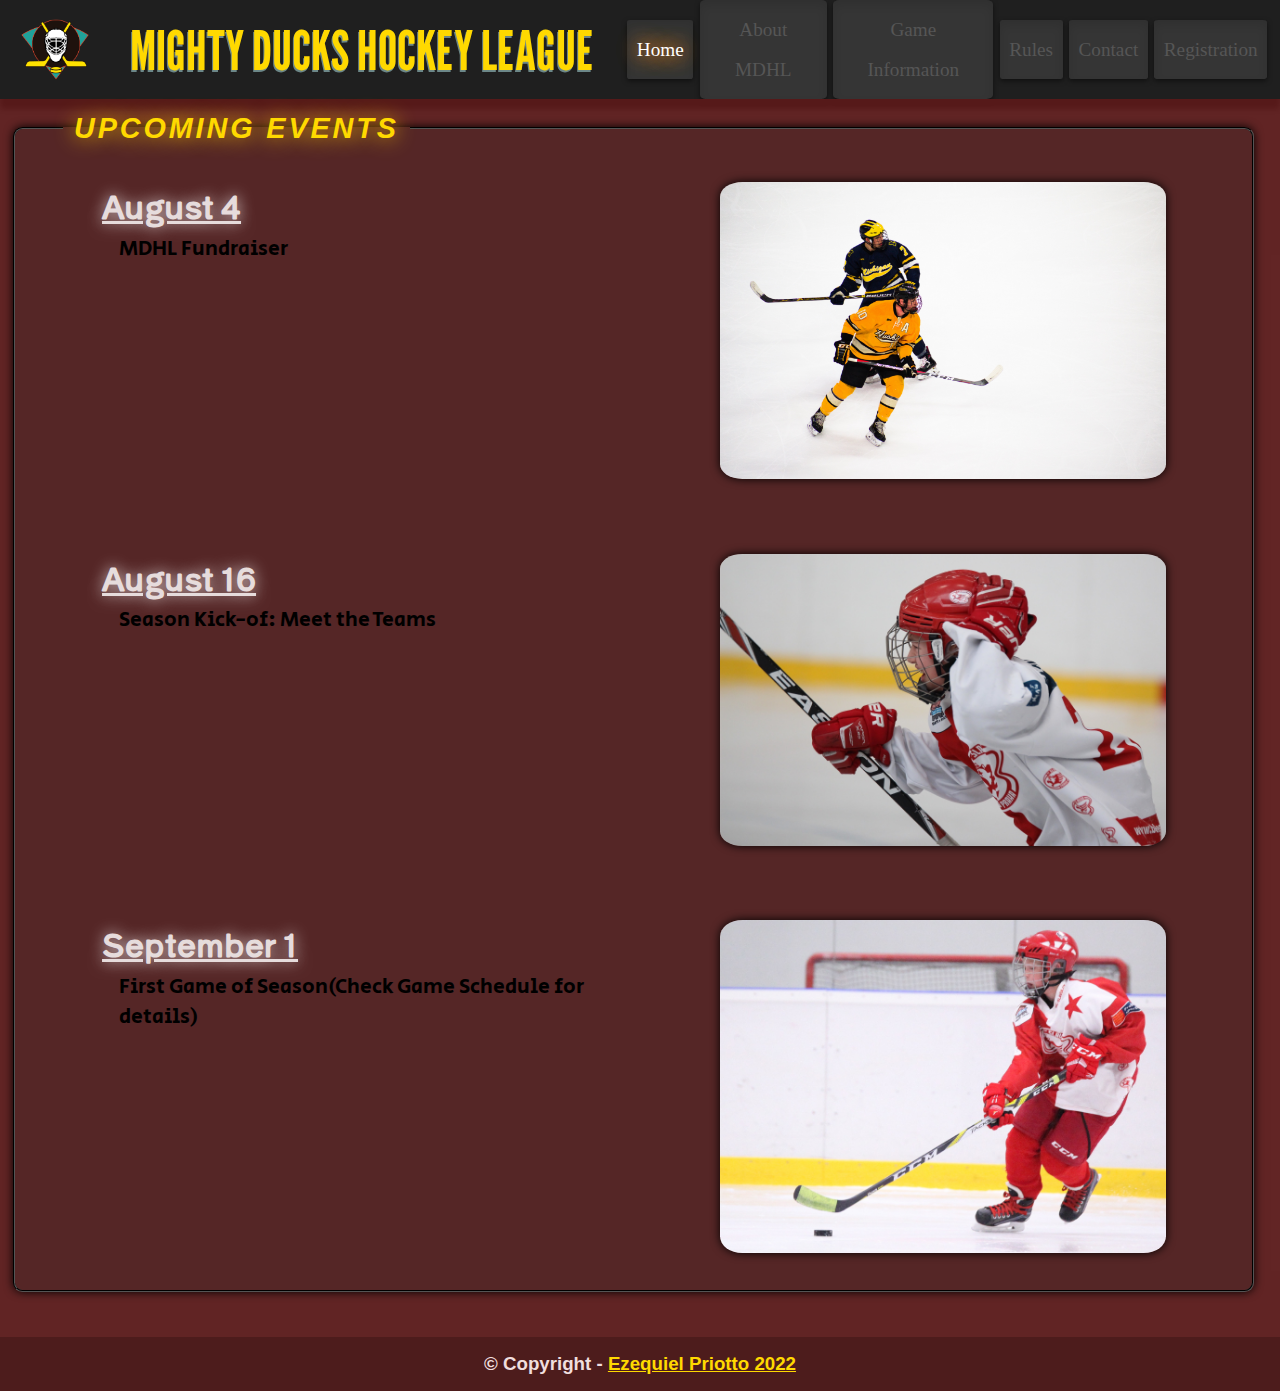
<file: index.html>
<!DOCTYPE html>
<html lang="en">
<head>
    <meta charset="UTF-8">
    <meta http-equiv="X-UA-Compatible" content="IE=edge">
    <meta name="viewport" content="width=device-width, initial-scale=1.0">
    <link rel="stylesheet" href="./styles/mdhl_3.css">
    <title>Mighty Ducks</title>
</head>
<body class="index">
    <header>
        <img class="logo" src="./assets/logoMightyDucks-Solo.png" alt="Mihty Logo">
        <!-- <h1>Mighty Ducks Hockey League</h1> -->
        <h1>MIGHTY DUCKS HOCKEY LEAGUE</h1>
        <nav>
            <a href="#" class="navItems itemSeleccionado">Home</a>
            <a href="about.html" class="navItems">About MDHL</a>
            <a href="game_info.html" class="navItems">Game Information</a>    
            <a href="rules.html" class="navItems">Rules</a>    
            <a href="contact.html" class="navItems">Contact</a>    
            <a href="registration.html" class="navItems">Registration</a>    

        </nav>
    </header>
    
        
    
    <main class="contenido-principal">
        <div class="container">
       
            <fieldset class="marco">
                <!-- <legend><h3 class="texto-marco"> Upcoming Events </h3></legend> -->
                <legend><h3 class="texto-marco"> UPCOMING EVENTS </h3></legend>
                
                <section class="seccion-fechas">
                    <div class="texto-fechas">
                        <h4 class="texto-blanco">August 4</h4>
                        <p class="textInfoMain">MDHL Fundraiser</p>
                    </div>
                    <div class="imagen-fechas">
                        <img  src="./assets/hockey-Des3-1.jpg" alt="Hockey 1">
                    </div>

                </section>
                
                <section class="seccion-fechas">
                    <div class="texto-fechas">
                        <h4 class="texto-blanco">August 16</h4>
                        <p class="textInfoMain">Season Kick-of: Meet the Teams</p>
                    </div>
                    <div class="imagen-fechas">
                        <img src="./assets/hockey1.jpg" alt="Hockey 1">
                    </div>

                </section>
                <section class="seccion-fechas">
                    <div class="texto-fechas">
                        <h4 class="texto-blanco">September 1</h4>
                        <p class="textInfoMain">First Game of Season(Check Game Schedule for details)</p>
                    </div>
                    <div class="imagen-fechas">
                        <img  src="./assets/hockey2.jpg" alt="Hockey 1">
                    </div>

                </section>

            </fieldset>

        </div>

        <footer>
            <h3>© Copyright - <a href="https://beacons.ai/e7ke">Ezequiel Priotto 2022</a></h3>
        </footer>
        
    </main>


</body>
</html>
</file>
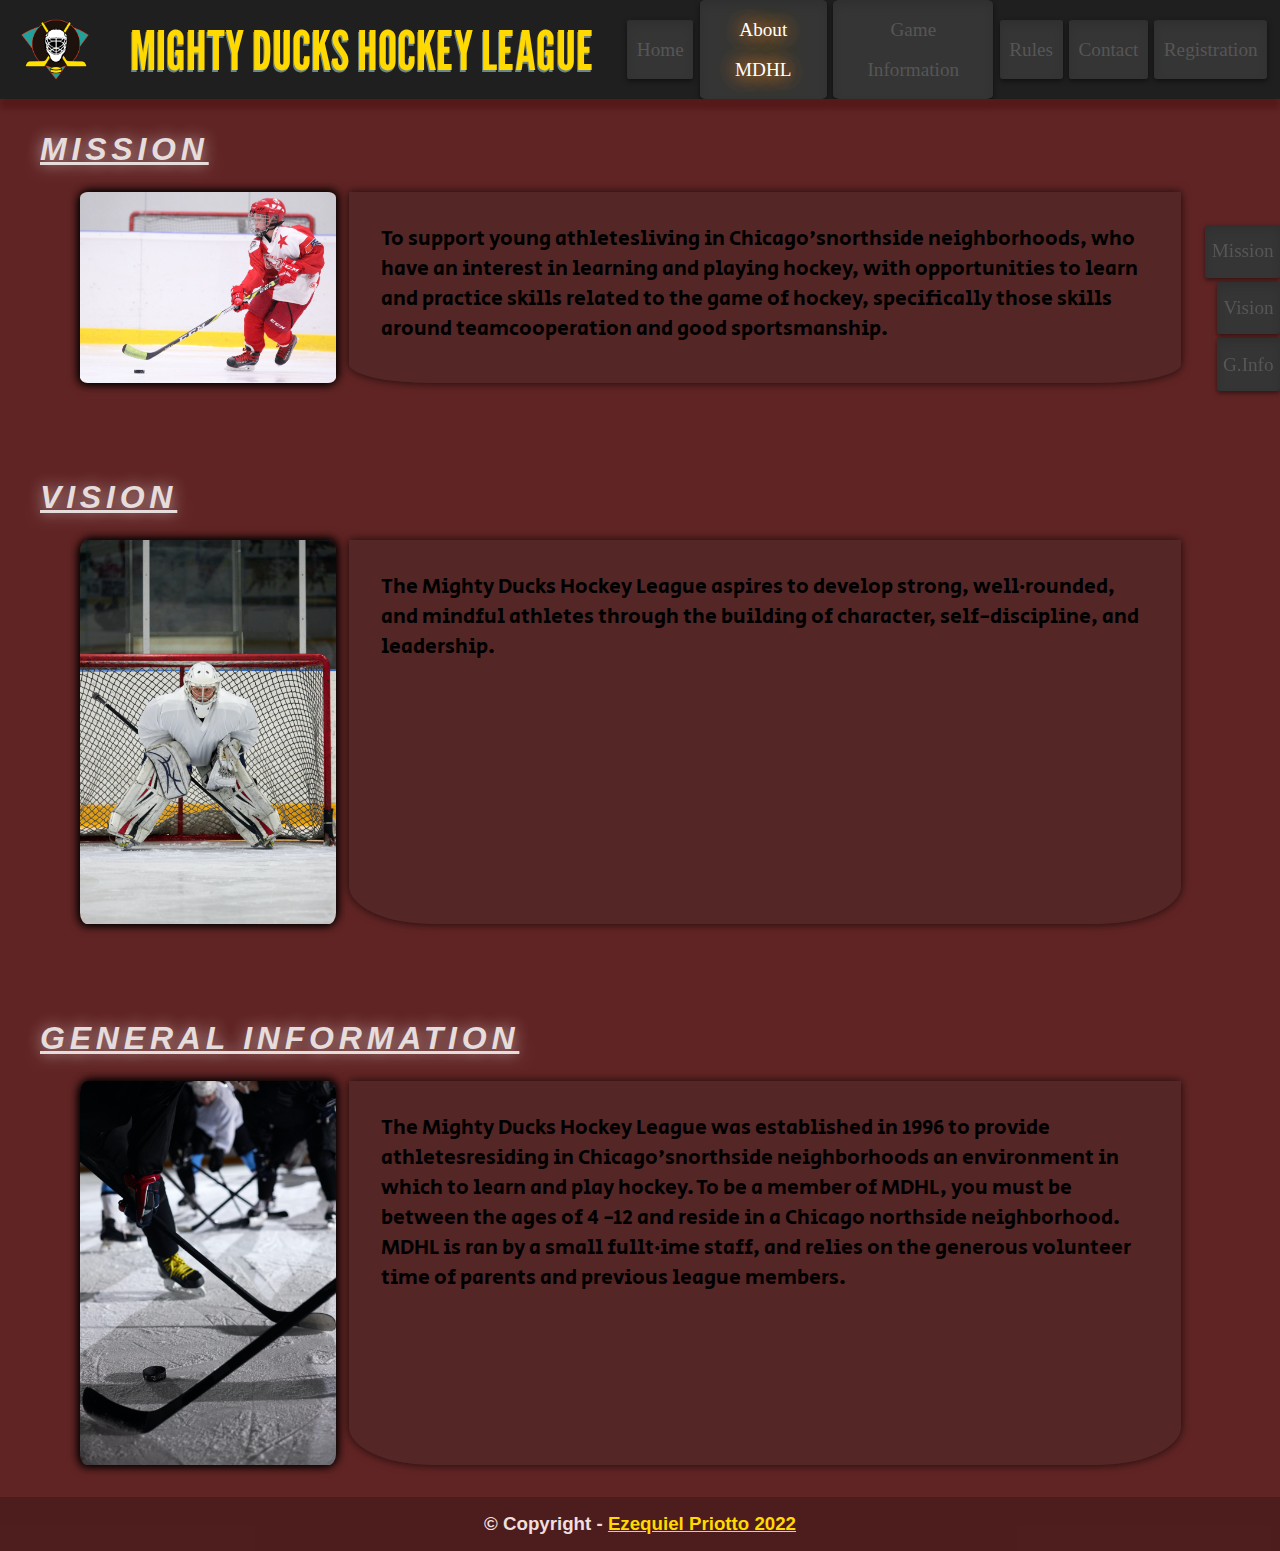
<file: about.html>
<!DOCTYPE html>
<html lang="en">
    <head>
        <meta charset="UTF-8">
        <meta http-equiv="X-UA-Compatible" content="IE=edge">
        <meta name="viewport" content="width=device-width, initial-scale=1.0">
        <link rel="stylesheet" href="./styles/mdhl_3.css">
        <title>Mighty Ducks</title>
    </head>
<body class="about">
    <header>
        <img class="logo" src="./assets/logoMightyDucks-Solo.png" alt="Mihty Logo">
        <!-- <h1>Mighty Ducks Hockey League</h1> -->
        <h1>MIGHTY DUCKS HOCKEY LEAGUE</h1>
        <nav id="Mission">
            <a href="index.html" class="navItems ">Home</a>
            <a href="#" class="navItems itemSeleccionado">About MDHL</a>
            <a href="game_info.html" class="navItems">Game Information</a>    
            <a href="rules.html" class="navItems">Rules</a>    
            <a href="contact.html" class="navItems">Contact</a>    
            <a href="registration.html" class="navItems">Registration</a>    


        </nav>
    </header>
    
    <main class="contenido-principal">

            
        <div class="barra-lateral">
            <a href="#Mission" class="navItems ">Mission</a>
            <a href="#Vision" class="navItems ">Vision</a>
            <a href="#GeneralInfo" class="navItems">G.Info</a>    
        </div>



        <div class="container">
            <section class="section-1">
                <h3 class="texto-blanco">MISSION</h3>
                <div class="imagen-about">
                    <img src="./assets/hockey2.jpg" alt="Hockey2">
                    <p> To support young athletesliving in Chicago'snorthside neighborhoods, who have an interest in learning and playing hockey, with opportunities to learn and practice skills related to the game of hockey, specifically those skills around teamcooperation and good sportsmanship.</p>
                </div>
            </section>

            <section class="section-2" id="Vision">
                <h3 class="texto-blanco">VISION</h3>
                <div class="imagen-about">
                    <img src="./assets/hockey-Des3-3.jpg" alt="Hockey2">
                    <p> The Mighty Ducks Hockey League aspires to develop strong, well·rounded, and mindful athletes through the building of character, self-discipline, and leadership.</p>
                </div>
            </section>
            
            <section class="section-3" id="GeneralInfo">
                <h3 class="texto-blanco">GENERAL INFORMATION</h3>
                <div class="imagen-about">
                    <img src="./assets/hockey-Des3-4.jpg" alt="Hockey2">
                    <p> The Mighty Ducks Hockey League was established in 1996 to provide athletesresiding in Chicago'snorthside neighborhoods an environment in which to learn and play hockey. To be a member of MDHL, you must be between the ages of 4 -12 and reside in a Chicago northside neighborhood. MDHL is ran by a small fullt·ime staff, and relies on the generous volunteer time of parents and previous league members.</p>
                </div>
                

            </section>
        </div>
        <footer>
            <h3>© Copyright - <a href="https://beacons.ai/e7ke">Ezequiel Priotto 2022</a></h3>

        </footer>
        

    </main>
        



</body>
</html>
</file>
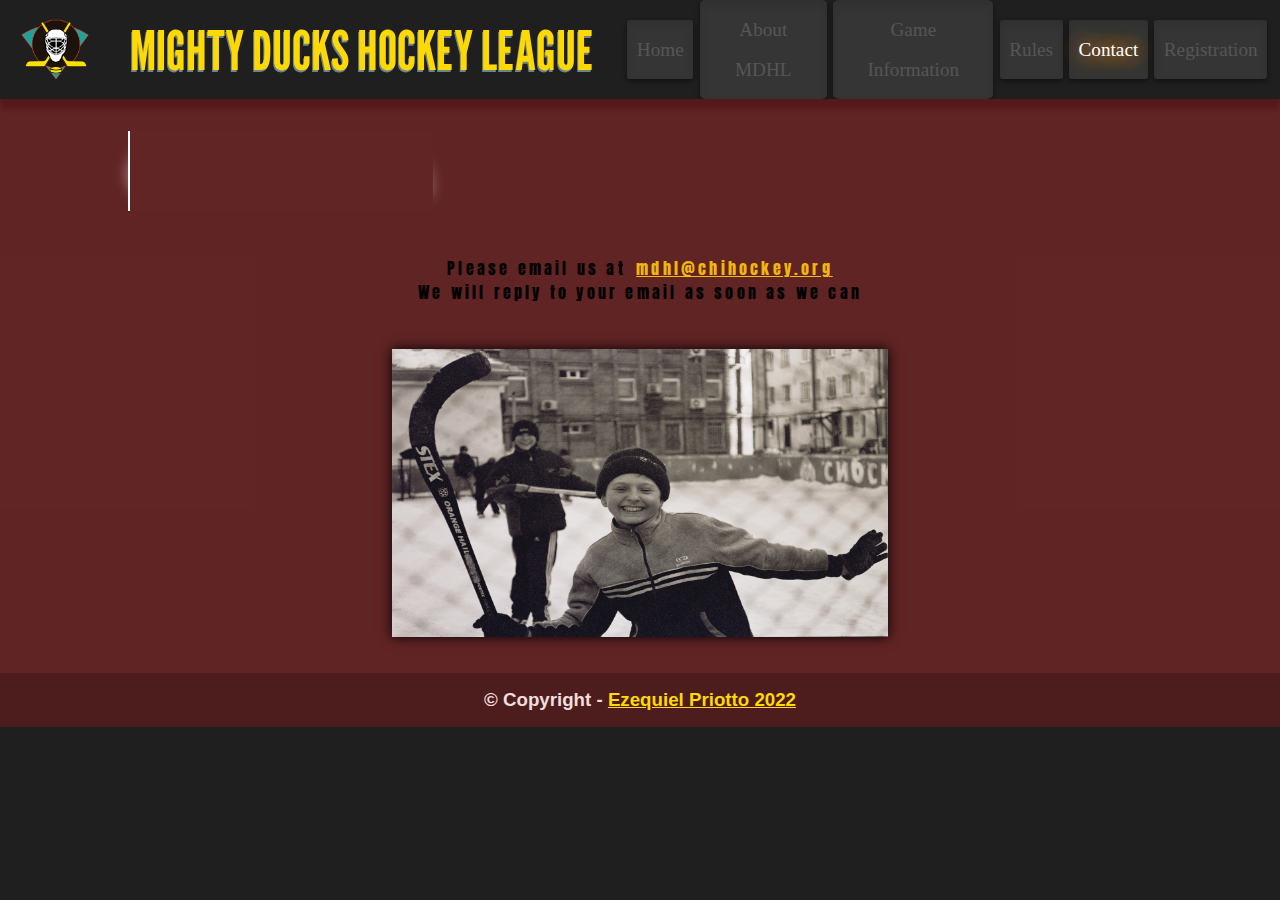
<file: contact.html>
<!DOCTYPE html>
<html lang="en">
    <head>
        <meta charset="UTF-8">
        <meta http-equiv="X-UA-Compatible" content="IE=edge">
        <meta name="viewport" content="width=device-width, initial-scale=1.0">
        <link rel="stylesheet" href="./styles/mdhl_3.css">
        <title>Mighty Ducks</title>
    </head>
<body class="contact">
    <header>
        <img class="logo" src="./assets/logoMightyDucks-Solo.png" alt="Mihty Logo">
        <!-- <h1>Mighty Ducks Hockey League</h1> -->
        <h1>MIGHTY DUCKS HOCKEY LEAGUE</h1>
        <nav>
            <a href="index.html" class="navItems">Home</a>
            <a href="about.html" class="navItems">About MDHL</a>
            <a href="game_info.html" class="navItems">Game Information</a>    
            <a href="rules.html" class="navItems">Rules</a>    
            <a href="#" class="navItems itemSeleccionado">Contact</a>    
            <a href="registration.html" class="navItems">Registration</a>    


        </nav>
    </header>
    
    <main class="contenido-principal">
        <div class="container">
            
            <div class="dynamic-txts"> 
                <h2>Contact Us</h2>
            </div>

            <div class="text-contact">
                <p>Please email us at <a class="aMail" href="mailto:mdhl@chihockey.org">mdhl@chihockey.org</a></p>
                <p>We will reply to your email as soon as we can</p>
            </div>
            
            <div class="imagen-contact">
                <img src="./assets/hockey-Des3-2jpg.jpg" alt="Hockey3">           
            </div>

        </div>


        <footer>
            <h3>© Copyright - <a href="https://beacons.ai/e7ke">Ezequiel Priotto 2022</a></h3>

        </footer>
        
    </main>
     
</body>
</html>
</file>
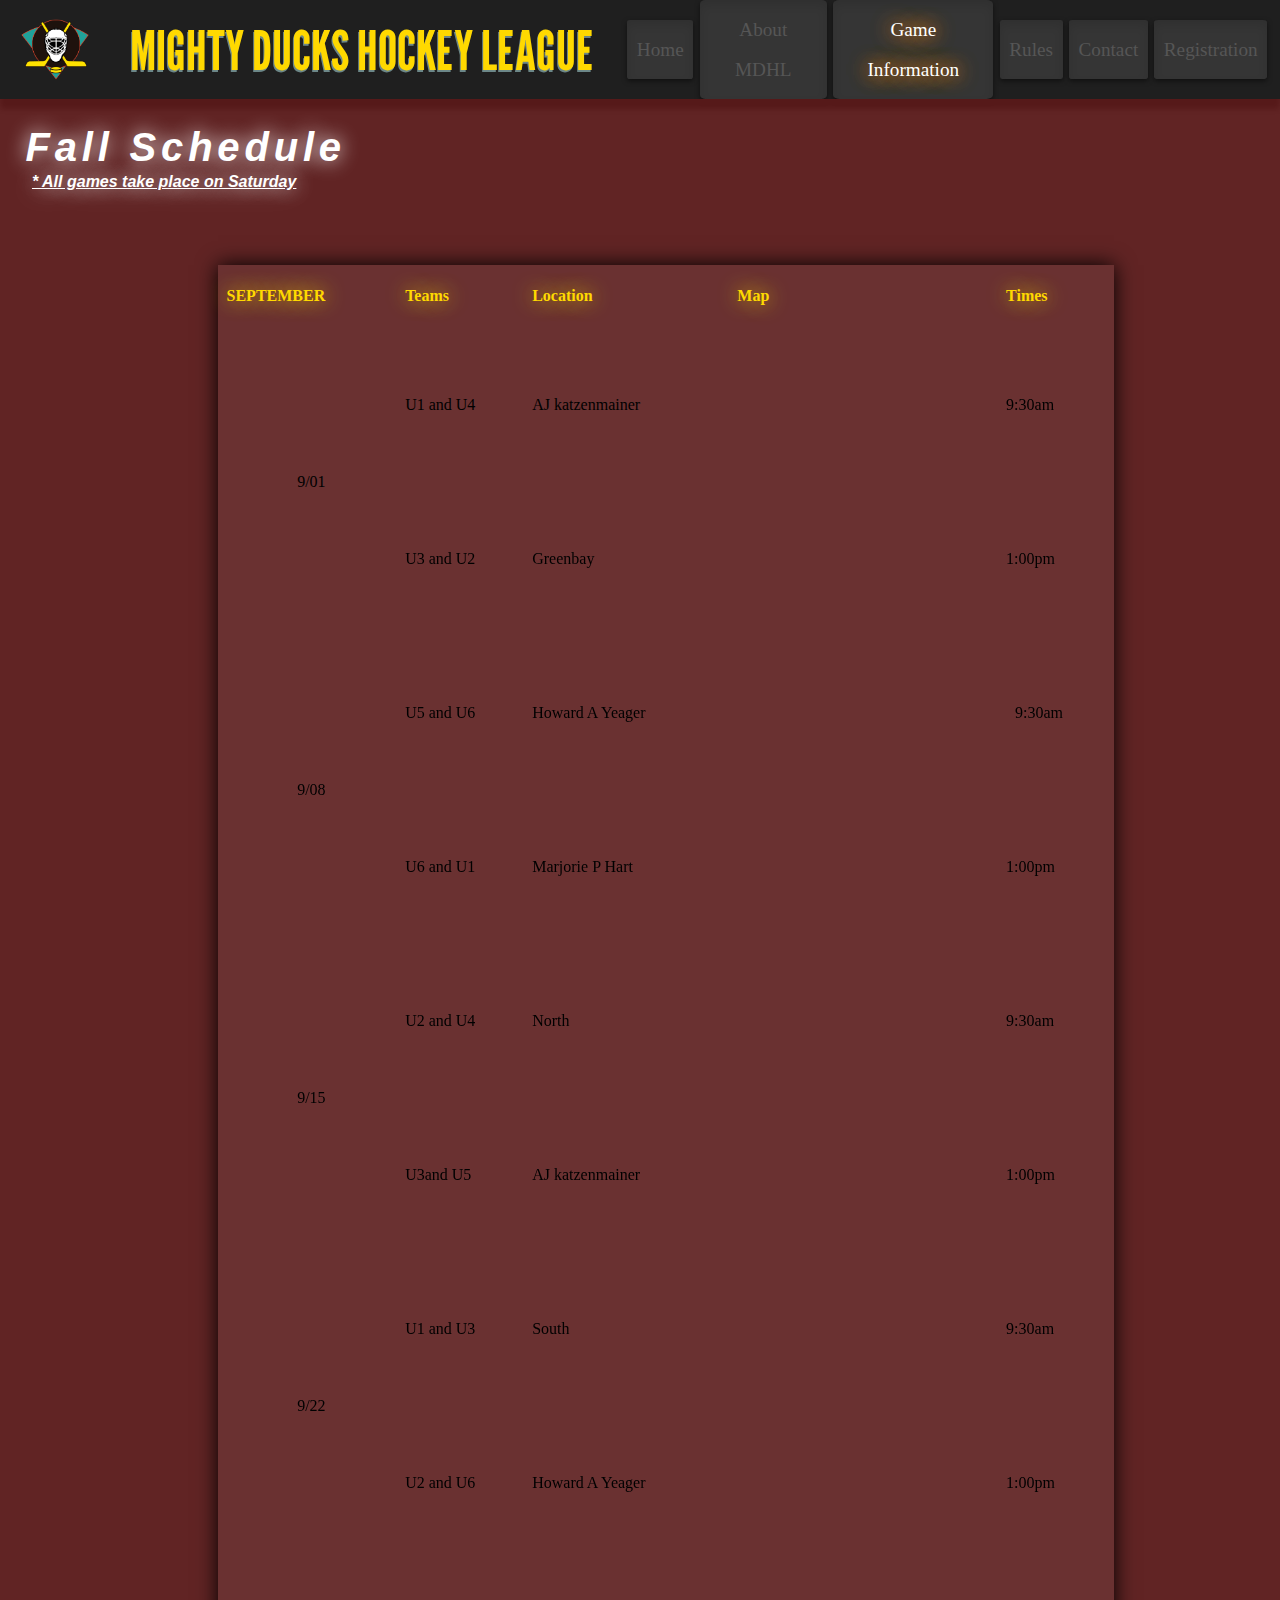
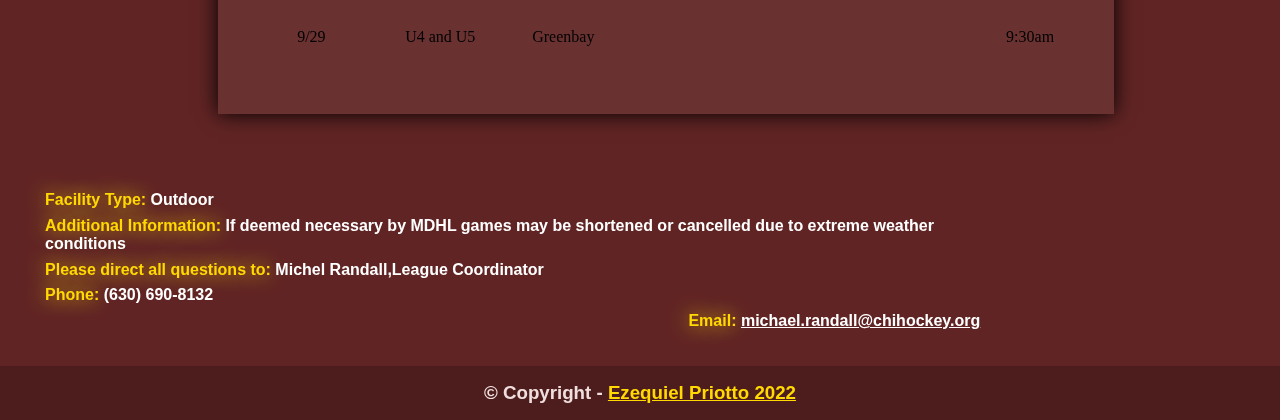
<file: game_info.html>
<!DOCTYPE html>
<html lang="en">
    <head>
        <meta charset="UTF-8">
        <meta http-equiv="X-UA-Compatible" content="IE=edge">
        <meta name="viewport" content="width=device-width, initial-scale=1.0">
        <link rel="stylesheet" href="./styles/mdhl_3.css">
        <title>Mighty Ducks</title>
    </head>
<body class="game-info">
    <header>
        <img class="logo" src="./assets/logoMightyDucks-Solo.png" alt="Mihty Logo">
        <!-- <h1>Mighty Ducks Hockey League</h1> -->
        <h1>MIGHTY DUCKS HOCKEY LEAGUE</h1>
        <nav>
            <a href="index.html" class="navItems ">Home</a>
            <a href="about.html" class="navItems">About MDHL</a>
            <a href="#" class="navItems itemSeleccionado">Game Information</a>    
            <a href="rules.html" class="navItems">Rules</a>    
            <a href="contact.html" class="navItems">Contact</a>    
            <a href="registration.html" class="navItems">Registration</a>    


        </nav>
    </header>
    
    
    <main class="contenido-principal">
        <div class="container">
            <div class="text-gameinfo">
               
                <h2>Fall Schedule</h2>
                <p>* All games take place on Saturday</p>
            </div>
            <div class="tabla-gameinfo">

                <table class="table-info">
                    <thead>
                        <tr>
                            <th>SEPTEMBER</th>
                            <th>Teams</th>
                            <th>Location</th>
                            <th>Map</th>
                            <th>Times</th>
                        </tr>
                    </thead>
                    <tbody>
    
                            <tr>
                                <td rowspan="2">9/01</td>   
                                <td>U1 and U4</td>
                                <td>AJ katzenmainer</td>
                                <td >
                                    <iframe src="https://www.google.com/maps/embed?pb=!1m18!1m12!1m3!1d3036.2209285952194!2d-87.86404503942913!3d42.32577078454338!2m3!1f0!2f0!3f0!3m2!1i1024!2i768!4f13.1!3m3!1m2!1s0x880f932fbc6ba7cd%3A0xcf2bbe275c6da815!2sAJ%20Katzenmaier%20Academy!5e0!3m2!1ses-419!2sar!4v1647189187659!5m2!1ses-419!2sar"  style="border:0;" allowfullscreen="" loading="lazy"></iframe>
                                </td>
                                <td>9:30am</td>                    
                            </tr>
                            <tr>
                                <td>U3 and U2</td>
                                <td>Greenbay</td>
                                <td >
                                    <iframe src="https://www.google.com/maps/embed?pb=!1m14!1m8!1m3!1d6041622.540994987!2d-87.868864!3d42.320964!3m2!1i1024!2i768!4f13.1!3m3!1m2!1s0x0%3A0x740a7a7d548adce1!2sGreen%20Bay%20School%20(Pre-K)!5e0!3m2!1ses-419!2sar!4v1647191549518!5m2!1ses-419!2sar" style="border:0;" allowfullscreen="" loading="lazy"></iframe>    
                                </td>
                                <td>1:00pm</td>                    
                            </tr>
                    </tbody>

                    <tbody>
                        
                        <tr>
                            <td rowspan="2">9/08</td>   
                            <td>U5 and U6</td>
                            <td>Howard A Yeager</td>
                            <td id="a1">
                                <iframe src="https://www.google.com/maps/embed?pb=!1m14!1m8!1m3!1d188817.28484605736!2d-87.85388100000002!3d42.315438!3m2!1i1024!2i768!4f13.1!3m3!1m2!1s0x0%3A0x8b51fa5d6efe771a!2sHoward%20A.%20Yeager%20School%20(PREK-K)!5e0!3m2!1ses-419!2sar!4v1647191617821!5m2!1ses-419!2sar" style="border:0;" allowfullscreen="" loading="lazy"></iframe>
                            </td>
                            <td id="a2">9:30am</td>                    
                        </tr>
                        <tr>
                            
                            <td>U6 and U1</td>
                            <td>Marjorie P Hart</td>
                            <td >
                                <iframe src="https://www.google.com/maps/embed?pb=!1m14!1m8!1m3!1d188782.099577942!2d-87.84569000000002!3d42.327164!3m2!1i1024!2i768!4f13.1!3m3!1m2!1s0x0%3A0x9a4d5f9aafd42e02!2sMarjorie%20P%20Hart%20School!5e0!3m2!1ses-419!2sar!4v1647191655029!5m2!1ses-419!2sar" style="border:0;" allowfullscreen="" loading="lazy"></iframe>    
                            </td>
                            <td>1:00pm</td>
                        </tr>
            
                    </tbody>

                    <tbody>
                         
                        <tr>
                            <td rowspan="2">9/15</td>   
                            <td>U2 and U4</td>
                            <td>North</td>
                            <td >
                                <iframe src="https://www.google.com/maps/embed?pb=!1m14!1m8!1m3!1d48649593.537920766!2d-87.646123!3d41.90714500000001!3m2!1i1024!2i768!4f13.1!3m3!1m2!1s0x0%3A0x5736e62f19086c62!2sNorth%20Elementary!5e0!3m2!1ses-419!2sar!4v1647191673305!5m2!1ses-419!2sar" style="border:0;" allowfullscreen="" loading="lazy"></iframe>    
                            </td>
                            <td>9:30am</td>                    
                        </tr>
                        <tr>
                            <td>U3and U5</td>
                            <td>AJ katzenmainer</td>
                            <td >
                                <iframe src="https://www.google.com/maps/embed?pb=!1m18!1m12!1m3!1d3036.2209285952194!2d-87.86404503942913!3d42.32577078454338!2m3!1f0!2f0!3f0!3m2!1i1024!2i768!4f13.1!3m3!1m2!1s0x880f932fbc6ba7cd%3A0xcf2bbe275c6da815!2sAJ%20Katzenmaier%20Academy!5e0!3m2!1ses-419!2sar!4v1647189187659!5m2!1ses-419!2sar"  style="border:0;" allowfullscreen="" loading="lazy"></iframe>
                            </td>
                            <td>1:00pm</td>
                        </tr>
                         
                    </tbody>

                    <tbody>
                         
    
                        <tr>
                            <td rowspan="2">9/22</td>   
                            <td>U1 and U3</td>
                            <td>South</td>
                            <td >
                                <iframe src="https://www.google.com/maps/embed?pb=!1m14!1m8!1m3!1d48335973.71119177!2d-87.854593!3d42.317067!3m2!1i1024!2i768!4f13.1!3m3!1m2!1s0x0%3A0x8ce88e90b96bbec1!2sSouth%20Elementary%20School%20(K-5)!5e0!3m2!1ses-419!2sar!4v1647191749373!5m2!1ses-419!2sar" style="border:0;" allowfullscreen="" loading="lazy"></iframe>
                            </td>
                            <td>9:30am</td>                    
                        </tr>
                        <tr>  
                            <td>U2 and U6</td>
                            <td>Howard A Yeager</td>
                            <td >
                                <iframe src="https://www.google.com/maps/embed?pb=!1m14!1m8!1m3!1d188817.28484605736!2d-87.85388100000002!3d42.315438!3m2!1i1024!2i768!4f13.1!3m3!1m2!1s0x0%3A0x8b51fa5d6efe771a!2sHoward%20A.%20Yeager%20School%20(PREK-K)!5e0!3m2!1ses-419!2sar!4v1647191617821!5m2!1ses-419!2sar" style="border:0;" allowfullscreen="" loading="lazy"></iframe>
                            </td>
                            <td>1:00pm</td>
                        </tr>
                        
    
                    </tbody>

                    <tbody>
                         
                        <tr>
                            <td id="tb-lastitem">9/29</td>   
                            <td>U4 and U5</td>
                            <td>Greenbay</td>
                            <td >
                                <iframe src="https://www.google.com/maps/embed?pb=!1m14!1m8!1m3!1d6041622.540994987!2d-87.868864!3d42.320964!3m2!1i1024!2i768!4f13.1!3m3!1m2!1s0x0%3A0x740a7a7d548adce1!2sGreen%20Bay%20School%20(Pre-K)!5e0!3m2!1ses-419!2sar!4v1647191549518!5m2!1ses-419!2sar" style="border:0;" allowfullscreen="" loading="lazy"></iframe>    
                            </td>
                            <td>9:30am</td>                    
                        </tr>
                            
                    </tbody>
                </table>
    
            </div>
            <div class="text-infoExtra">
                <p><span class="titulo-infoExtra"> Facility Type:</span> Outdoor</p>
                <p><span class="titulo-infoExtra"> Additional Information:</span> If deemed necessary by MDHL games may be shortened or cancelled due to extreme weather conditions</p>
                <p><span class="titulo-infoExtra"> Please direct all questions to:</span> Michel Randall,League Coordinator</p>
                <p><span class="titulo-infoExtra"> Phone:</span> (630) 690-8132</p>
                <p class="infoextra-mail"><span class="titulo-infoExtra"> Email:</span> <a href="mailto:michael.randall@chihockey.org">michael.randall@chihockey.org</a></p>
            </div>





        </div>


        <footer>
            <h3>© Copyright - <a href="https://beacons.ai/e7ke">Ezequiel Priotto 2022</a></h3>

        </footer>
        
    </main>
     
</body>
</html>
</file>
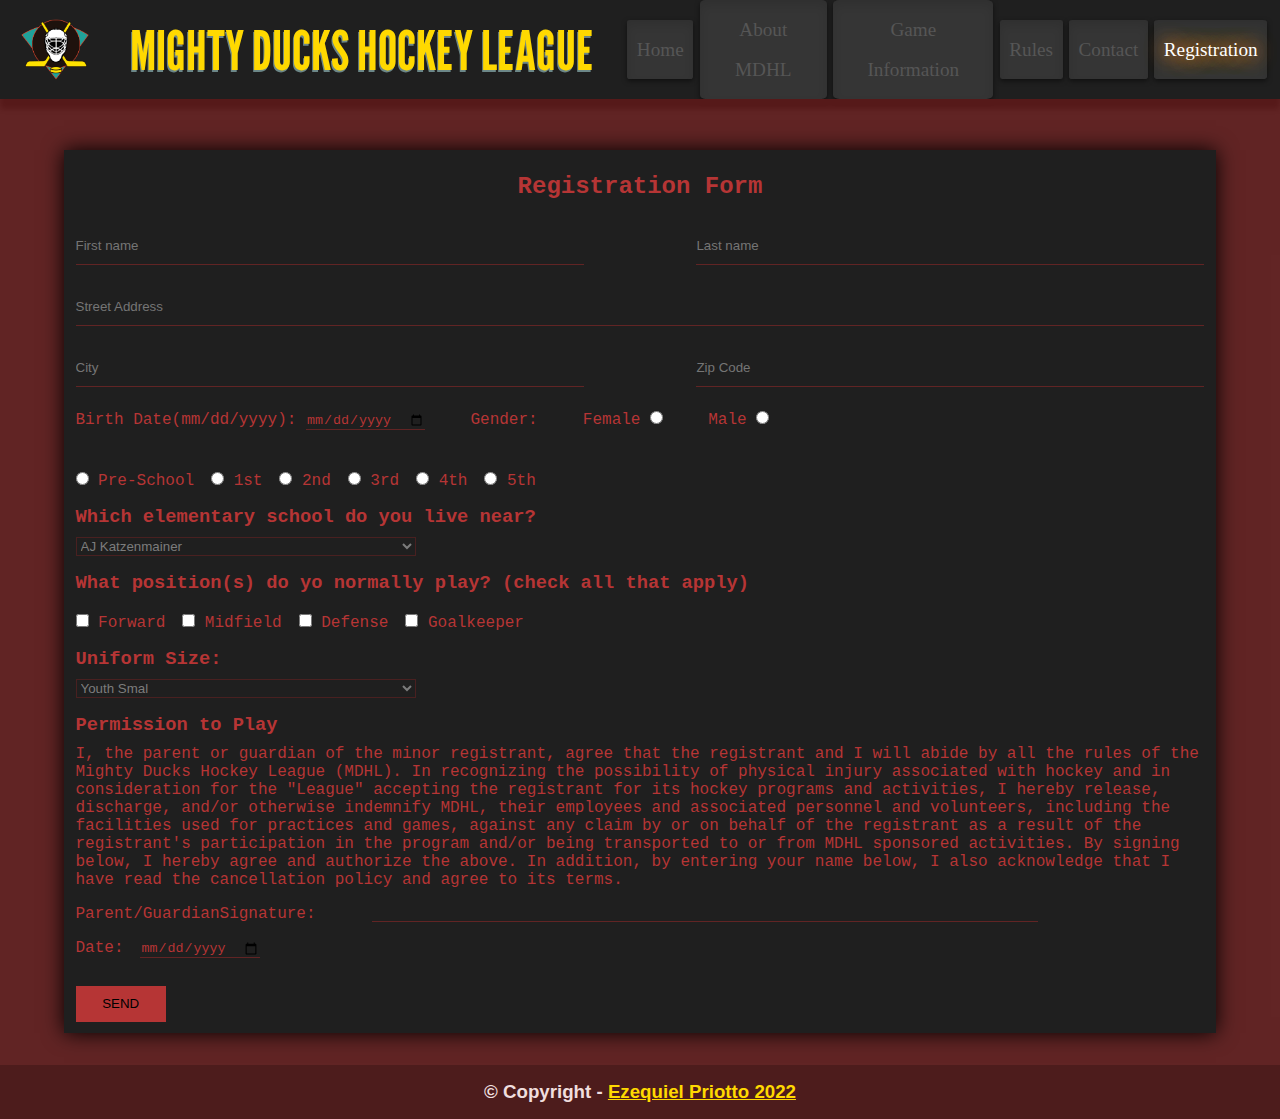
<file: registration.html>
<!DOCTYPE html>
<html lang="en">
    <head>
        <meta charset="UTF-8">
        <meta http-equiv="X-UA-Compatible" content="IE=edge">
        <meta name="viewport" content="width=device-width, initial-scale=1.0">
        <link rel="stylesheet" href="./styles/mdhl_3.css">
        <title>Mighty Ducks</title>
    </head>
<body class="registration">
    <header>
        <img class="logo" src="./assets/logoMightyDucks-Solo.png" alt="Mihty Logo">
        <h1>MIGHTY DUCKS HOCKEY LEAGUE</h1>
        <nav>
            <a href="index.html" class="navItems">Home</a>
            <a href="about.html" class="navItems">About MDHL</a>
            <a href="game_info.html" class="navItems">Game Information</a>    
            <a href="rules.html" class="navItems">Rules</a>    
            <a href="contact.html" class="navItems ">Contact</a>    
            <a href="#" class="navItems  itemSeleccionado">Registration</a>    


        </nav>
    </header>
    
    <main class="contenido-principal">
        <div class="container">

          <form action="show_data.html" method="get">
            <h2>Registration Form</h2>
            

            <fieldset class="f-nombre">
                    <input type="text" name="firstname" id="firstname" placeholder="First name" >
               
                    <input type="text" name="lastName" id="lastName" placeholder="Last name">
                
            </fieldset>

            <fieldset class="f-calle">                   
                    <input type="text" name="street" id="street" placeholder="Street Address">
            </fieldset>

            <fieldset class="f-ciudad">
                <input type="text" name="city" id="city" placeholder="City">

                <input type="number" name="zipCode" id="zipCode" placeholder="Zip Code">
                
            </fieldset>

            <fieldset class="f-sexo">
                <label>
                    <span id="fechacumple">Birth Date(mm/dd/yyyy):</span>
                    <input type="date" name="birthDate" id="birthDate">
                </label>
                <span>Gender:</span>
                <label>
                    <span>Female</span>
                    <input type="radio" name="sex" id="female" value="Female">
                </label>
                <label>
                    <span>Male</span>
                    <input type="radio" name="sex" id="male" value="Male">
                </label>
            </fieldset>

            <fieldset class="f-grado">
                
                <label>
                    <input type="radio" name="grade" id="preSchool">
                    Pre-School
                </label>
                <label>
                    <input type="radio" name="grade" id="1st" value="1st">
                    1st
                </label>
                <label>
                    <input type="radio" name="grade" id="2nd" value="2nd">
                    2nd
                </label>
                <label>
                    <input type="radio" name="grade" id="3rd" value="3rd">
                    3rd
                </label>
                <label>
                    <input type="radio" name="grade" id="4th" value="4th">
                    4th
                </label>
                <label>
                    <input type="radio" name="grade" id="5th" value="5th">
                    5th
                </label>
            
            </fieldset>

            <fieldset class="f-escuela">
                <div class="f-escuela-titulo">     
                <h3>Which elementary school do you live near?</h3>
                </div>

                <select id="school-s" name="school-s">
                    <option value="AJ Katzenmainer"> AJ Katzenmainer </option>
                    <option value="Greenbay"> Greenbay </option>
                    <option value="Howard A Yeager"> Howard A Yeager </option>
                    <option value="Marjorie"> Marjorie </option>
                </select>

            </fieldset>

            <fieldset class="f-posicion">
                <h3>What position(s) do yo normally play? (check all that apply)</h3>
               <div>
                   
                <label>
                    <input type="checkbox" name="posicion" id="forward" value="forward">
                    Forward
                </label>
               
                <label>
                    <input type="checkbox" name="posicion" id="midfield" value="midfield">
                    Midfield
                </label>
               
                <label>
                    <input type="checkbox" name="posicion" id="defense" value="defense">
                    Defense
                </label>
               
                <label>
                    <input type="checkbox" name="posicion" id="goalkeeper" value="goalkeeper">
                    Goalkeeper
                </label>
               </div>
            </fieldset>

            <fieldset class="f-uniforme">
                <h3>Uniform Size:</h3>
                
                <select id="uniform-s" name="uniform-s">
                    <option value="Youth Smal"> Youth Smal </option>
                    <option value="Youth Medium"> Youth Medium </option>
                    <option value="Youth Large"> Youth Large </option>
                    <option value="Small"> Small </option>
                    <option value="Medium"> Medium </option>
                    <option value="Large"> Large </option>
                    <option value="Extra-Large">Extra-Large </option>
                </select>

            </fieldset>

            <fieldset class="f-texto">
                <h3>Permission to Play</h3>
                <p>
                    I, the parent or guardian of the minor registrant, agree that the registrant and I will abide by all the rules of the Mighty Ducks Hockey League (MDHL). In recognizing the possibility of physical injury associated with hockey and in consideration for the "League" accepting the registrant for its hockey programs and activities, I hereby release, discharge, and/or otherwise indemnify MDHL, their employees and associated personnel and volunteers, including the facilities used for practices and games, against any claim by or on behalf of the registrant as a result of the registrant's participation in the program and/or being transported to or from MDHL sponsored activities.
                    By signing below, I hereby agree and authorize the above. In addition, by entering your name below, I also acknowledge that I have read the cancellation policy and agree to its terms.
                </p>
            </fieldset>

            <fieldset class="f-firma">
                Parent/GuardianSignature:
                <label>
                    <input type="text" name="firma-s" id="firma-s">
                </label>
            </fieldset>

            <fieldset class="f-fecha">
                Date:
                <label>
                    <input type="date" name="firma-d" id="firma-d">
                </label>
            </fieldset>

            <fieldset class="f-btn">
                
                <button>SEND</button>

            </fieldset>

            


        </form>
        </div>

        <footer>
            <h3>© Copyright - <a href="https://beacons.ai/e7ke">Ezequiel Priotto 2022</a></h3>

        </footer>
        
    </main>
</body>
</html>
</file>
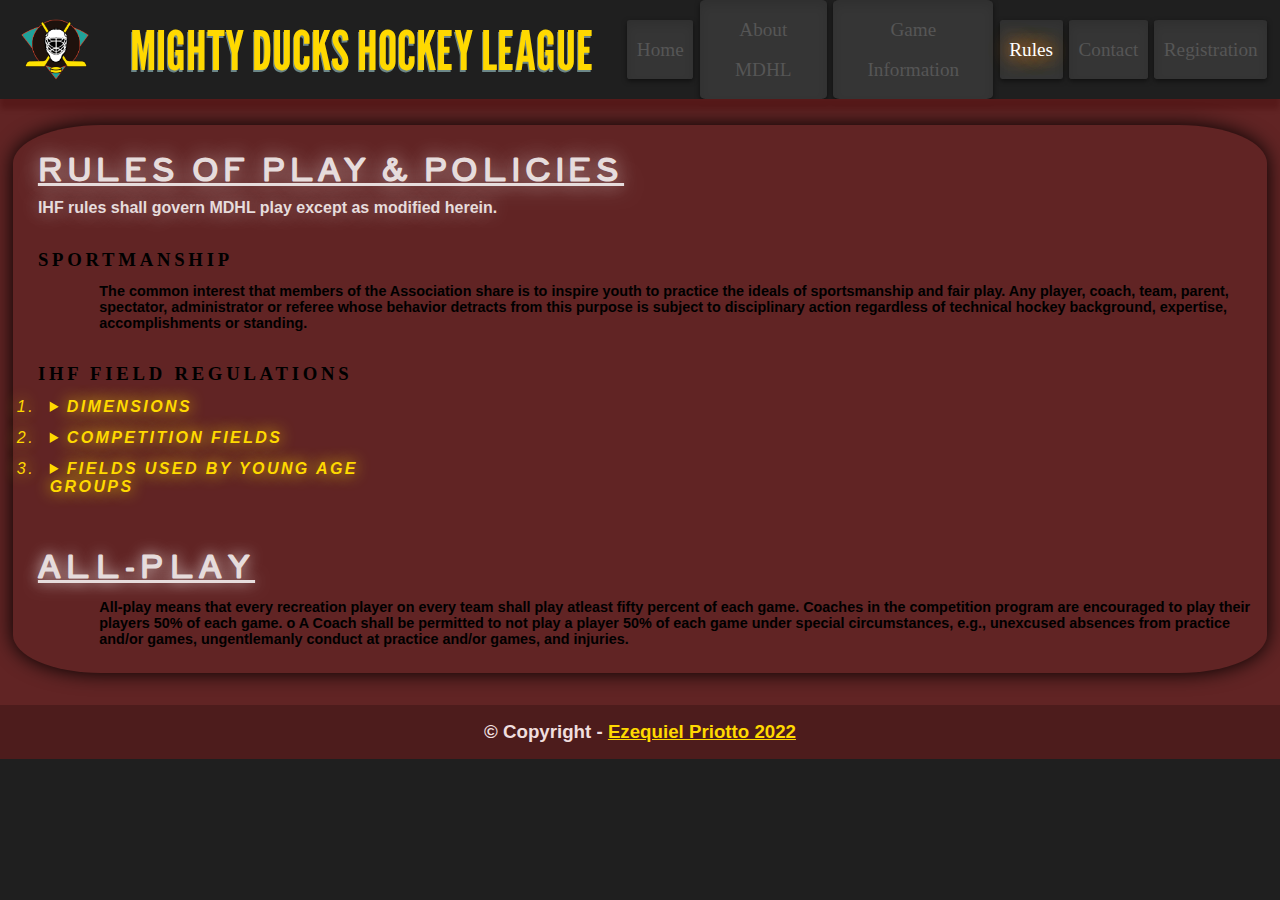
<file: rules.html>
<!DOCTYPE html>
<html lang="en">
    <head>
        <meta charset="UTF-8">
        <meta http-equiv="X-UA-Compatible" content="IE=edge">
        <meta name="viewport" content="width=device-width, initial-scale=1.0">
        <link rel="stylesheet" href="./styles/mdhl_3.css">
        <title>Mighty Ducks</title>
    </head>
<body class="rules">
    <header>
        <img class="logo" src="./assets/logoMightyDucks-Solo.png" alt="Mihty Logo">
        <!-- <h1>Mighty Ducks Hockey League</h1> -->
        <h1>MIGHTY DUCKS HOCKEY LEAGUE</h1>
        <nav>
            <a href="index.html" class="navItems ">Home</a>
            <a href="about.html" class="navItems">About MDHL</a>
            <a href="game_info.html" class="navItems">Game Information</a>    
            <a href="#" class="navItems itemSeleccionado">Rules</a>    
            <a href="contact.html" class="navItems">Contact</a>    
            <a href="registration.html" class="navItems">Registration</a>    


        </nav>
    </header>
    
    <main class="contenido-principal">
        <div class="container">
            
          
            
<!-- 
            <h4></h4>
            <p>IHF Law 1 provides for flexible external field dimensions within
                a given maximum and minimum width and length. These dimensions should be
                adhered to for all fields used by teams under 12 and older.</p> -->

            <section class="contenedor-reglas-titulo">
                <h2 class="texto-blanco" id="rules-titulo"> RULES OF PLAY & POLICIES</h2>
                <h3 class="texto-blanco" id="rules-subtitulo">IHF rules shall govern MDHL play except as modified herein.</h3>
            </section>
            <section class="contenedor-reglas-info">
                <h3>SPORTMANSHIP</h3>
                <p class="letra-negrita">The common interest that members of the Association share is to inspire
                    youth to practice the ideals of sportsmanship and fair play. Any player, coach,
                    team, parent, spectator, administrator or referee whose behavior detracts from
                    this purpose is subject to disciplinary action regardless of technical hockey
                    background, expertise, accomplishments or standing.</p>
            </section >


            <section class="contenedor-reglas-info">
                <h3>IHF FIELD REGULATIONS</h3>
                <ol type="1">
                    <li>
                        <details class="contenedor-reglas-info">
                            <summary class="texto-amarillo">DIMENSIONS</summary>
                            <p class="letra-negrita">IHF Law 1 provides for flexible external field dimensions within
                                a given maximum and minimum width and length. These dimensions should be
                                adhered to for all fields used by teams under 12 and older.</p>
                        </details>
                    </li>
                    <li>
                        <details class="contenedor-reglas-info">
                            <summary class="texto-amarillo">COMPETITION FIELDS</summary>
                            <p class="letra-negrita">Fields used within the competition program must be
                                a minimum of 100 x 60 yards.Leagues, districts or associations participating in
                                the state competition program that are unable to provide a field that meets these
                                minimum requirements must advise the State Competition Board which will
                                assign its Fields Committee to inspect the field and recommend to the Board
                                whether or not a waiver of the minimum dimensions should be granted. Teams
                                from leagues, districts or associations that are unable to provide an acceptable
                                field may be required to play all their games away</p>
                        </details>
                    </li>
                    <li>
                        <details class="contenedor-reglas-info">
                            <summary class="texto-amarillo">FIELDS USED BY YOUNG AGE GROUPS</summary>
                            <ol type="a">
                                <li class="letra-negrita">U-6 play on a field approximately 20 X 40 yards with no penalty areas. Fields
                                    for older age groups should be progressively larger.</li>
                                <li class="letra-negrita"> U-8 plays on a field 40-50 yards in length and 20-30 yards width.</li>
                                <li class="letra-negrita">U-10 play on a field 70-80 yards in length and 40-50 yards in width.</li>
                                <li class="letra-negrita">In addition, fields used by young age groups may have their internal
                                    dimensions and size of goal similarly modified</li>
                            </ol>
                        </details>
                    </li>
                </ol>


            </section>


            <section class="contenedor-reglas-info">
                <h3 class="texto-blanco">ALL-PLAY</h3>
                <p class="letra-negrita">All-play means that every recreation player on every team shall play atleast
                    fifty percent of each game. Coaches in the competition program are encouraged
                    to play their players 50% of each game.
                    o A Coach shall be permitted to not play a player 50% of each game
                    under special circumstances, e.g., unexcused absences from practice
                    and/or games, ungentlemanly conduct at practice and/or games, and
                    injuries.</p>
            </section>

        </div>


        <footer>
            <h3>© Copyright - <a href="https://beacons.ai/e7ke">Ezequiel Priotto 2022</a></h3>

        </footer>
        
    </main>
     
</body>
</html>
</file>
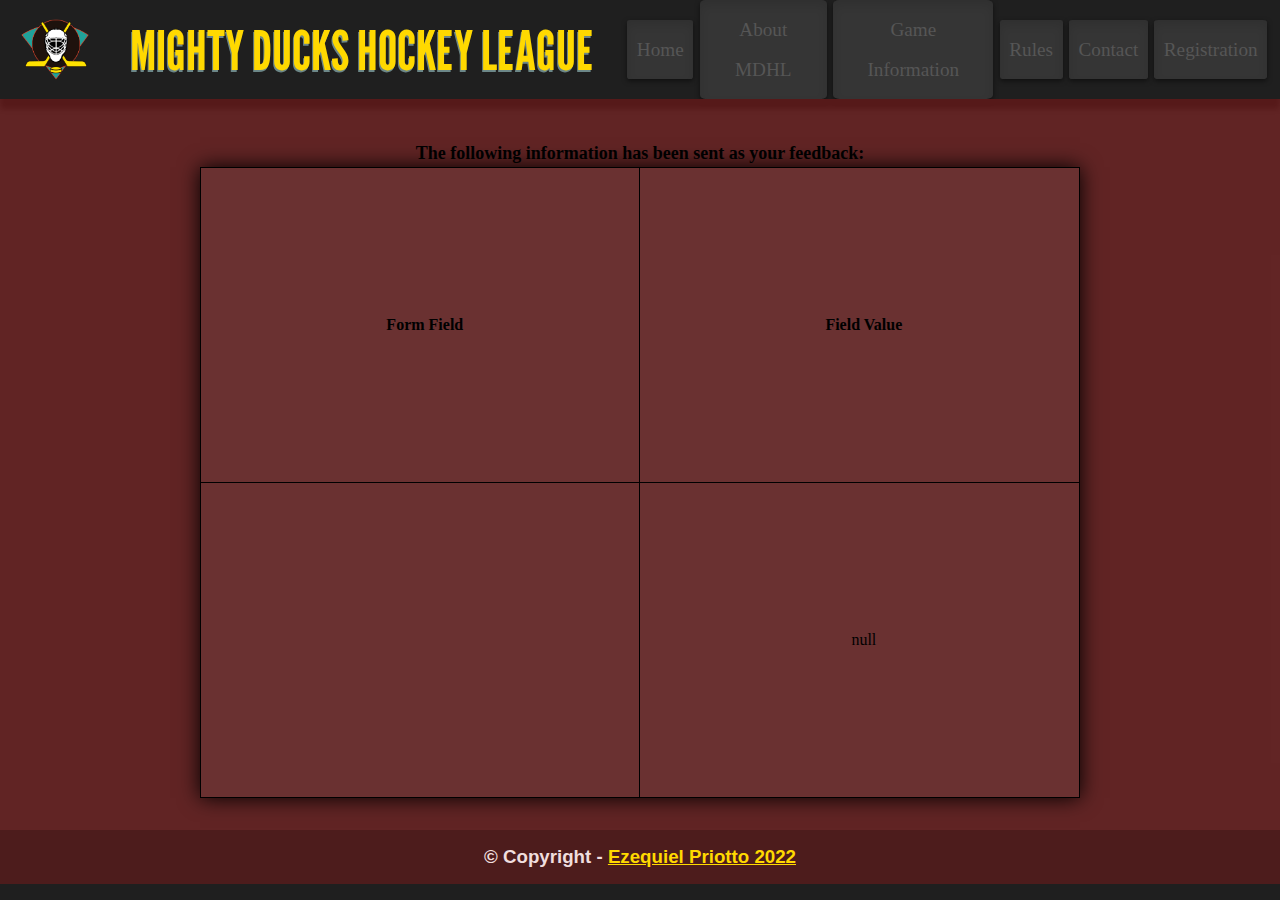
<file: show_data.html>
<!DOCTYPE html>
<html lang="en">
  <head>
    <meta charset="UTF-8">
    <meta http-equiv="X-UA-Compatible" content="IE=edge">
    <meta name="viewport" content="width=device-width, initial-scale=1.0">
    <link rel="stylesheet" href="./styles/mdhl_3.css">
    <title>Mighty Ducks</title>
  </head>
  <body class="show-data">
    <header>
      <img class="logo" src="./assets/logoMightyDucks-Solo.png" alt="Mihty Logo">
      <!-- <h1>Mighty Ducks Hockey League</h1> -->
      <h1>MIGHTY DUCKS HOCKEY LEAGUE</h1>
      <nav>
          <a href="index.html" class="navItems ">Home</a>
          <a href="about.html" class="navItems">About MDHL</a>
          <a href="game_info.html" class="navItems">Game Information</a>    
          <a href="rules.html" class="navItems">Rules</a>    
          <a href="contact.html" class="navItems">Contact</a>    
          <a href="registration.html" class="navItems">Registration</a>    


      </nav>
  </header>
    <main class="contenido-principal">
      <div class="container">
        
        <p align=center>&nbsp;</p>
        <h1 align=center><font size="+1">The following information has been sent as your
          feedback:</font></h1>

        <table class="table-showdata">
          <tr>
            <th align="center">Form Field</th>
            <th align="center">Field Value</th>
          </tr>


          <script language="javascript">
            var args = location.search.substr(1).split('&');
            for (var i = 0; i < args.length; ++i) {
              var parts = args[i].split('=');
              if (parts != null) {
                var field = parts[0];
                var value = parts[1];
                if (value == null) {
                  value = "null"
                }
                else {
                  value = '"' + unescape(value.replace(/\+/g, ' ')) + '"';
                }
          
                document.writeln('<tr><td align="center">' + field + '</td>');
                document.writeln('<td align="center">' + value + '</td></tr>');
              }
            }
            </script>
          
            <noscript>
            <tr id="info"><td>
            <p>You need to turn on Javascript in your browser.</p>
          
            <p>In Microsoft Internet Explorer 4 or greater:</p>
            <ul>
            <li>From the "Tools" menu (in IE 4, it's the "View" menu), select "Internet Options".</li>
            <li>Click on the "Security" tab.</li>
            <li>Click on the "Custom Level" button. (In IE 4, select "Custom"
            and then click on "Settings...".)</li>
            <li>Under "Active scripting" make sure "Enable" is selected.</li>
            </ul>
          
            <p>In Netscape version 4 or greater:</p>
            <ul>
            <li>From the <b>Edit</b> menu, select <b>Preferences</b>.</li>
            <li>In the <b>Category</b> list on the left, click on the word "Advanced".</li>
            <li>In the panel on the right, make sure "Enable JavaScript" is checked.</li>
            <li>Click the <b>OK</b> button.</li>
            </ul>
          
            </td></tr>
            </noscript>
          
            </table>
          
      </div>


      <footer>
        <h3>© Copyright - <a href="https://beacons.ai/e7ke">Ezequiel Priotto 2022</a></h3>
      </footer>
    

    </main>


  </body>
</html>
</file>
<file: styles/mdhl_3.css>
/* =================== IMPORTS =================== */

@import url('https://fonts.googleapis.com/css2?family=Anton&display=swap');
@import url('https://fonts.googleapis.com/css2?family=League+Gothic&display=swap');
@import url('https://fonts.googleapis.com/css2?family=Shippori+Antique+B1&display=swap');
@import url('https://fonts.googleapis.com/css2?family=Secular+One&display=swap');


/* =================== VARIABLES =================== */

:root{

    --amarilloMain:rgb(255, 217, 0);
    --color-main: rgba(138, 40, 40, 0.623);

}



/* =================== NORMALIZACION =================== */

html{

    scroll-behavior: smooth;
    overflow-x: hidden;
}

* {
    padding: 0;
    margin: 0;
    box-sizing: content-box;

}


body{
    min-height: 100%;
    width: 100%;
    display: flex;
    flex-wrap: wrap;
    background-color: #1f1f1f;
}


main{
    background-color: rgba(138, 40, 40, 0.623);
    height: 100%;
    width: 100%;
}



.contenido-principal{
    background-color: rgba(138, 40, 40, 0.623);
    height: 100%;
    width: 100%;

}


.container {
    display: flex;
    flex-direction: column;
    align-items: center;
    gap: 2.8rem;
}





/* =================== HEADER =================== */



header {
    width: 100%;
    height: 13%;
    display: flex;
    justify-content: space-evenly;
    background-color: #1f1f1f;
    gap: 1%;
    box-shadow: 0px 10px 6px rgb(0, 0, 0);
    flex-wrap: wrap;


}


header h1 {    
    color: var(--amarilloMain);
    -webkit-text-stroke: 0.01px rgb(211, 96, 2);
    font-family: 'League Gothic', sans-serif;
    font-size: 3.4rem;
    text-shadow: -1.5px 2px 0px  #6c8788;
    object-fit: contain;
    flex-grow: calc(1);
    text-align: center;
    align-self: center;

}

.logo{
    width: 6%;
    padding: .3%;
    margin-left: 1%;
    object-fit: contain;

}

nav {
    width: 50%;
    display: flex;
    flex-wrap: nowrap;
    gap: 1%;
    object-fit: contain;
    margin-right: 1%;
    justify-content: center;
}

.navItems {
    align-self: center;
    padding: 1.5%;
    font-size: 1.2rem;
    text-align: center;
    line-height: 40px;
    background: #353535;
    color: #565656;
    text-decoration: none;
    border-radius: 4%;
    box-shadow: inset 0 5px 10px rgba(0, 0, 0, .1), 0 2px 5px rgba(0, 0, 0, .5);
}

.navItems:hover{
    color: #fff;
    text-shadow: 0 0 20px rgb(255, 137, 27),
                 0 0 20px rgb(255, 137, 27),
                 0 0 20px rgb(255, 137, 27);

    }



.itemSeleccionado{
    color: #fff;
    text-shadow: 0 0 20px rgb(255, 137, 27),
                 0 0 20px rgb(255, 137, 27);
}

/* ===================CONTENIDO PRINCIPAL HOME=================== */


.marco{
    margin: 1%;
    margin-right: 2%;
    display: flex;
    flex-direction: column;
    background-color: rgba(78, 40, 40, 0.623);
    box-shadow: 0px 0px 10px black;
    border-radius: 0.6rem;
    border-color: black;
}

legend {
    margin-left: 3rem;
    padding-left: .7rem;
    padding-right: .7rem;
}

.texto-marco {
    color: var(--amarilloMain);
    text-shadow: 0px 0px 20px rgb(255, 196, 0);
    letter-spacing: .1em;
    font-size: 1.8rem;
    font-family:'Franklin Gothic Medium', 'Arial Narrow', Arial, sans-serif ;
    font-style: italic;
}


.seccion-fechas{
    padding: 3%;
    display: flex;
    width: 90%;
    flex-direction: row;
}

.texto-fechas{
    width: 50%;
}


.imagen-fechas{
    width: 50%;
    display: flex;
    justify-content: end;
    transition: 0.2s;
    height: 20%;

}

.imagen-fechas img{
   
    width: 80%;
    height: 100%;
    border-radius: 5%;
    box-shadow: 0px 0px 10px black;
    object-fit: contain;

}

.imagen-fechas:hover{
   
    width: 100%;
}

.texto-blanco{
    margin-left: 9%;
    font-size: 2rem;
    font-family: 'Shippori Antique B1', sans-serif;    
    font-weight: 900;
    color: rgb(230, 220, 220);
    text-shadow: 0px 0px 15px rgba(255, 255, 255, 0.747);
    
    text-decoration: underline;
    text-decoration-thickness: 3px;
}




.textInfoMain{
    margin-left: 12%;
    margin-top: 1%;
    font-family: 'Secular One', sans-serif;
    font-size: 1.3rem;
}


/* ===================ABOUT=================== */

.about .container{
    margin-left: 2rem;
    margin-top: 2rem;
    gap: 6rem;
}

.section-1, .section-2, .section-3{
    width: 100vw;
    display: flex;
    flex-direction: column;
    gap: 1.5rem;
    
}


.about .texto-blanco {

    margin-left: 1.5rem;
    text-shadow: 0px 0px 15px rgba(255, 255, 255, 0.603);
    font-family: 'Segoe UI', Tahoma, Geneva, Verdana, sans-serif;
    font-weight: 700;
    font-style: italic;
    letter-spacing: .15em;
    

}

.imagen-about {
    display: flex;
}

.imagen-about img {
    height: 20%;
    width: 20%;
    border-radius: 3%;
    box-shadow: -2px 2px 10px black, 2px -2px 10px black ;
    object-fit: contain;
    margin-left: 5%;
}

.imagen-about p {
    margin-left: .8rem;
    width: 60%;
    font-family: 'Secular One', sans-serif;
    font-size: 1.3rem;
    background-color: rgba(78, 40, 40, 0.623);

    padding: 2rem;
    border-bottom-right-radius: 10%;
    border-bottom-left-radius: 10%;
    box-shadow: 0px 0px 10px rgba(0, 0, 0, 0.74);

}

.barra-lateral{
    display: flex;
    flex-direction: column;   
    position: fixed;
    top: 25%;
    width: 100%;

}


.about main .navItems{
    align-self: flex-end;
    padding: 0.5%;
    margin-bottom: 0.3%;
    border-radius: 4%;
}

.barra-lateral-Items:hover{
    color: #fff;
    text-shadow: 0 0 20px rgb(255, 137, 27),
                 0 0 20px rgb(255, 137, 27),
                 0 0 20px rgb(255, 137, 27);
}

a[href="#Vision"], a[href="#GeneralInfo"] {
    padding-right: 1.2%;
}


/* =================== CONTACT =================== */


.dynamic-txts{
    align-self: flex-start ;
    margin-top: 2rem;
    margin-left: 10%;
    font-family: 'Shippori Antique B1', sans-serif;    
    font-weight: 900;
    font-size: 2.3rem;
    color: white;
    text-shadow: 0px 0px 15px rgba(255, 255, 255, 0.747);
    border-radius: 8%;
}
.dynamic-txts h2{
    position: relative;
}

.dynamic-txts h2::after{
    content: "";
    position: absolute;
    left: 0;
    height: 100%;
    width: 100%;
    background: rgba(98, 37, 37, 255);
    border-left: 2px solid white;
    animation: typing 1.8s steps(10) infinite;
}


@keyframes typing {
    100%{
        left: 100%;
        margin: 0 -35px 0 35px;
        
    }
}


.text-contact{
    text-align: center;
    font-family: 'Anton', sans-serif;
    letter-spacing: .2rem;
    transition: .5s .2s;
}

.text-contact:hover{
    letter-spacing: .25em;
}

.text-contact p a{
    margin-left: .2rem;    
    color: rgba(255, 198, 11, 0.932);

}

.text-contact p a:hover{
    text-shadow: 0 0 20px rgb(255, 135, 27);

}


.text-contact p a:active{
    text-shadow: 0 0 20px rgb(255, 135, 27);
    background-color: yellowgreen;
}

.imagen-contact img {
    height: 18rem;
    width: 31rem;
    box-shadow: 0px 0px 12px black;
}

/* =================== RULES =================== */


.rules .container {
    gap: 2rem;
    padding-bottom: 2%;
    margin-left: 1%;
    margin-right: 1%;
    margin-top: 2%;
    border-radius: 7%;
    box-shadow: 0px 0px 20px black;
    align-items: baseline;
    
}

.contenedor-reglas-titulo{
    display: flex;
    flex-direction: column;
    gap: 1vh;
    margin: 1.5% 0 0 1.5%;
}

#rules-titulo{
    margin: 0;
    text-align: center;
    text-shadow: 0px 0px 20px rgba(255, 255, 255, 0.562);
    letter-spacing: .15em;
}

#rules-subtitulo{
    margin: 0;
    font-size: medium;
    font-family: 'Franklin Gothic Medium', 'Arial Narrow', Arial, sans-serif;
    text-align: start;
    text-shadow: 0px 0px 20px rgba(255, 255, 255, 0.548);
    text-decoration: none;
    
}

.contenedor-reglas-info{
    margin-left: 2%;
    display: flex;
    flex-direction: column;
    gap: .8rem;

}

.contenedor-reglas-info h3{
    letter-spacing: .2em;
    text-align: start;
    margin: 0;
}
.letra-negrita, .contenedor-reglas-info ol li ol li::marker{
    font-family: 'Segoe UI', Tahoma, Geneva, Verdana, sans-serif;
    font-weight: bold; 
    font-size: .9rem;
    color: black;
}

.contenedor-reglas-info p{
    margin-left: 5%;
   
    
}

.contenedor-reglas-info ol {
    margin-left: 1%;

}

.contenedor-reglas-info ol li::marker, .texto-amarillo{
    color: var(--amarilloMain);
    font-style: italic;
    font-family: 'Segoe UI', Tahoma, Geneva, Verdana, sans-serif;
    letter-spacing: .15em;
    text-shadow: 0px 0px 15px var(--amarilloMain);
}

.contenedor-reglas-info ol summary {
    font-weight: bold; 

}


details[open] summary ~ *{
    animation: sweep 1s ease-in-out;
}
@keyframes sweep {
    0%    {opacity: 0; margin-left: 2%}
    100%  {opacity: 1; margin-left: 5%}
    }


.contenedor-reglas-info ol li ol {
    margin-left: 5%;
       
}
    
    .contenedor-reglas-info ol li ol li::marker{
        margin-left: 6%;
        text-shadow: none;
    }
    
/* =================== GAME INFO =================== */



.game-info .container {
    gap: 3rem;
    align-items: baseline;
    justify-content: space-evenly;
}


.text-gameinfo{
    margin-left: 2%;
    margin-top: 2%;
   font-style: italic;

    
}
.text-gameinfo h2{
    color: white;
    font-family: 'Gill Sans', 'Gill Sans MT', Calibri, 'Trebuchet MS', sans-serif;
    letter-spacing: .3rem;
    font-size: 2.5rem;
    text-shadow: 0px 0px 20px rgb(255, 255, 255);

}
.text-gameinfo p{
    margin-left: 2%;
    margin-top: 1%;
    color: white;
    font-family: 'Gill Sans', 'Gill Sans MT', Calibri, 'Trebuchet MS', sans-serif;
    text-shadow: 0px 0px 20px rgb(255, 255, 255);
    font-weight:bold;
    text-decoration:underline ;
}


.tabla-gameinfo{
    width: 100%;
    height: min-content;
    display: flex;
    padding-bottom: 2%;
    padding-top: 2%;
    justify-content: center;
}


table {
    width: 70%;
    height: 70vh;
    background-color: #ffffff10;
    border-collapse: collapse;
    box-shadow: 0px 0px 20px rgb(0, 0, 0);
}
table iframe{
    
    width: 100%;
}

thead {
    color: var(--amarilloMain);
    text-shadow: 0px 0px 20px var(--amarilloMain);
}


th{
    font-weight: bold;
    text-align: start;
    padding-left: 1%;
}

td{
    padding-left: 1%;
}
#a1{
    /* background-color: turquoise; */
    width: 30%;
}
#a2{
    padding-left: 2%;
    width: 13%;
}

td[rowspan="2"], #tb-lastitem{ 
    text-align: center;  
}



tr{
    text-align: start;
    height: 7vh;
}

tbody{
    transition: .5s;
}


.table-info tbody:hover, .table-showdata tr:hover{
    background-color: var(--amarilloMain);
    box-shadow: 0px 0px 20px rgba(255, 255, 0, 0.76);
    color: white;
    background-color: rgba(238, 255, 0, 0.589);
}

.text-infoExtra{
    display: flex;
    flex-direction: column;
}

.text-infoExtra p{
    font-family: 'Gill Sans', 'Gill Sans MT', Calibri, 'Trebuchet MS', sans-serif;
    font-weight: 600;
    margin: .4% 2%;
    color: white;
}

.text-infoExtra p span{
    font-weight: bold;
    font-family: 'Gill Sans', 'Gill Sans MT', Calibri, 'Trebuchet MS', sans-serif;
    color: var(--amarilloMain);
    text-shadow: 0px 0px 20px var(--amarilloMain) ;
}

.infoextra-mail{
    align-self: flex-end;
}

.infoextra-mail a{
    color: white;
}

.infoextra-mail a:hover{
    text-shadow: 0px 0px 20px white;

}
/* =================== REGISTRATION =================== */



form{
    display: flex;
    flex-direction: column;
    gap: 1rem;
    margin-top: 4%;
    width: 90%;
    box-shadow: 0px 0px 20px black;
    background-color: #1f1f1f;
    color: rgb(182, 53, 53);
    font-family:'Courier New', Courier, monospace;
}

form fieldset{
    border: none;
    margin-left: 1%;
    margin-right: 1%;
    display: flex;
    gap: 1.5%;
    width: 98%;
}

form fieldset input{
    border: none;
    border-bottom:1.5px solid var(--color-main) ;
    background-color: #1f1f1f;
    outline: none;
    color: rgb(182, 53, 53);
    transition: .5s;

}

form fieldset input:focus, form fieldset select:focus{
    filter: drop-shadow(0px 0px 30px rgb(202, 44, 44));
}

form fieldset select{
    background-color: #1f1f1f;
    border-color: #492020;
    outline-color: #1f1f1f;
    color: rgb(124, 124, 124);
    transition: .5s;
}

form fieldset input[type="checkbox"]:hover{
    filter: drop-shadow(0px 0px 20px rgb(185, 7, 7));
}

.registration form h2{
    margin-top: 2%;
    margin-bottom: 1%;
    text-align: center;
    transition: 1s;

}
.registration form h2:hover{

    letter-spacing: .2rem;

}

.f-nombre, .f-calle, .f-ciudad, .f-sexo{
    
    height: 5vh;
    gap: 4%;
    justify-content: space-between;
}

.f-nombre input, .f-ciudad input, .f-calle input{
    width: 45%;
    height: 4vh;
}
.f-calle input{
    width: 100%;
}

.f-sexo{
    justify-content: start;
}


.f-escuela, .f-posicion, .f-uniforme, .f-texto{
    flex-direction: column;
    gap: 1vh;
}
.f-escuela select, .f-uniforme select{
    width: 30%;
}
.f-posicion div{
    margin-top: 1%;
    display: flex;
    gap: 1.5%;
}
.f-posicion input{
    gap: 1vh;
}

.f-firma{
    width: 98%;
    justify-content: flex-start;
    gap: 5%;
}
.f-firma label{
    width: 100%;
}

.f-firma input{
    width: 80%;
}

.f-btn{
    padding: .5%;
    margin: .5%;
}

.f-btn button{
    background-color: rgb(182, 53, 53);
    

    border: none;
    height: 4vh;
    width: 8%;
    transition: .5s ease-in-out;
}

.f-btn button:hover{
    /* border: 1px solid rgba(163, 17, 17, 0.671); */
    filter: drop-shadow(0px 0px 20px rgb(56, 16, 16));
}

.f-btn button:active{
    background-color: rgb(117, 24, 24);

}




/* =================== SHOW DATA =================== */

.show-data .container{
    gap: 0;
    justify-content: center;
    margin: 1%;
}
.show-data table, .show-data th, .show-data td {
    text-align: center;
    border: 1px solid black;
}

/* =================== FOOTER =================== */

footer{
    padding: 1rem;
    padding-right: 0;
    padding-left: 0;
    width: 100%;
    margin-top: 2rem;
    background-color: #00000033;
}
footer h3{
    font-family:'Trebuchet MS', 'Lucida Sans Unicode', 'Lucida Grande', 'Lucida Sans', Arial, sans-serif;
    text-align: center;
    color: rgb(240, 222, 222);
}
footer a{
    color: var(--amarilloMain);
}
footer a:hover{
    text-shadow: 0px 0px 20px rgba(255, 251, 0, 0.644);
}


/* 


              .-""""-.
             /        \
            /_        _\
           // \      / \\
           |\__\    /__/|
            \    ||    /
             \        /
              \  __  /  \  /          ________________________________
               '.__.'    \/          /                                 \
                |  |     /\         |     te acabas de encontrar       |
                |  |    O  O        |    con el alien Robertito!       |
                ----    //         O \_________________________________/
               (    )  //        O
              (\\     //       o
             (  \\    )      o
             (   \\   )   /\
   ___[\______/^^^^^^^\__/) o-)__
  |\__[=======______//________)__\
  \|_______________//____________|
      |||      || //||     |||
      |||      || @.||     |||
       ||      \/  .\/      ||
                  . .
                 '.'.`
 */
</file>
